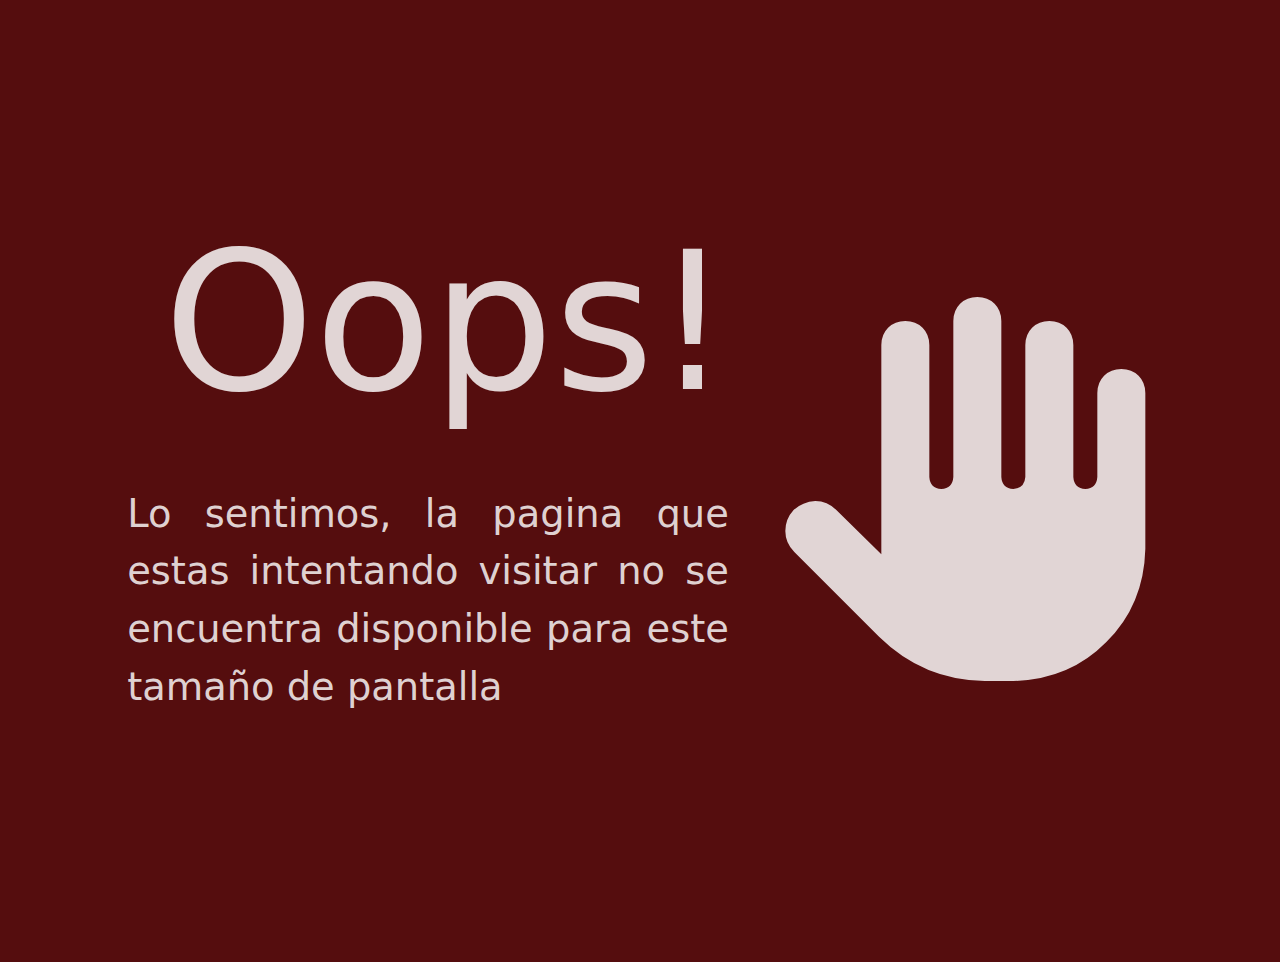
<file: index.html>
<!DOCTYPE html>
<html lang="es">
<head>
    <meta charset="UTF-8">
    <meta name="viewport" content="width=device-width, initial-scale=1.0">
    <title>Document</title>
    <link rel="stylesheet" href="https://cdnjs.cloudflare.com/ajax/libs/font-awesome/6.0.0-beta3/css/all.min.css">
    <link href="https://cdn.jsdelivr.net/npm/bootstrap@5.3.3/dist/css/bootstrap.min.css" rel="stylesheet" integrity="sha384-QWTKZyjpPEjISv5WaRU9OFeRpok6YctnYmDr5pNlyT2bRjXh0JMhjY6hW+ALEwIH" crossorigin="anonymous">
    <link rel="stylesheet" href="CSS/estilos.css">
</head>

<body>
    <header class="index_header">
        <h1>Home Theater</h1>
    </header>

    <main class="index_main">
        <article class="index_main__movil">
            <section class="index_main__slider">
                <div id="carouselExampleAutoplaying" class="carousel slide" data-bs-ride="carousel">
                    <div class="carousel-inner">
                      <div class="carousel-item active">
                        <a href=""><img src="Images/Ciencia ficción/el_reino_del_planeta_de_los_simios.jpg" class="d-block w-100" alt="Poster de el reino del planeta de los simios"></a>
                        <div class="carousel-caption">
                        </div>
                      </div>
                      <div class="carousel-item">
                        <a href=""><img src="Images/Infantiles/luca.jpg" class="d-block w-100" alt="Poster Luca"></a>
                        <div class="carousel-caption">
                        </div>
                    </div>
                      <div class="carousel-item">
                        <a href=""><img src="Images/Accion/el_cuervo.jpg" class="d-block w-100" alt="Poster El cuervo"></a>
                        <div class="carousel-caption">
                        </div>
                    </div>
                    </div>
                    <button class="carousel-control-prev" type="button" data-bs-target="#carouselExampleAutoplaying" data-bs-slide="prev">
                      <span class="carousel-control-prev-icon" aria-hidden="true"></span>
                      <span class="visually-hidden">Previous</span>
                    </button>
                    <button class="carousel-control-next" type="button" data-bs-target="#carouselExampleAutoplaying" data-bs-slide="next">
                      <span class="carousel-control-next-icon" aria-hidden="true"></span>
                      <span class="visually-hidden">Next</span>
                    </button>
                  </div>
            </section>
    
            <section class="index_main__estrenos">
                <div>
                    <h2>Estrenos</h2>
                </div>
                
                <ul>
                    <li><a href="informacion_bad_boys.html"><img src="Images/Accion/bad_boys.jpg" alt=""></a></li>
                    <li><a href=""><img src="Images/Ciencia ficción/dune_parte_dos.jpg" alt=""></a></li>
                    <li><a href=""><img src="Images/Comedia/el_especialista.jpg" alt=""></a></li>
                    <li><a href=""><img src="Images/Infantiles/garfield.jpg" alt=""></a></li>
                    <li><a href=""><img src="Images/Thriller/el_exorcismo_de_georgetown.jpg" alt=""></a></li>
                    <li><a href=""><img src="Images/Accion/godzilla_y_kong_el_nuevo_imperio.jpg" alt=""></a></li>
                    <li><a href=""><img src="Images/Comedia/la_bandera.jpg" alt=""></a></li>
                    <li><a href=""><img src="Images/Comedia/padre_no_hay_mas_que_uno_4.jpg" alt=""></a></li>
                    <li><a href=""><img src="Images/Infantiles/vaiana_2.jpg" alt=""></a></li>
                    <li><a href=""><img src="Images/Accion/kill_boy.jpg" alt=""></a></li>
                    <li><a href=""><img src="Images/Infantiles/robot_salvaje.jpg" alt=""></a></li>
                    <li><a href=""><img src="Images/Ciencia ficción/twisters.jpg" alt=""></a></li>
    
                </ul>
            </section>

        </article>

        <section class="pantalla_escritorio">
            <span>
                <h1>Oops!</h1>
                <p>Lo sentimos, la pagina que estas intentando visitar no se encuentra disponible para este tamaño de pantalla</p>
            </span>
            <i class="fa-solid fa-hand"></i>
        </section>
        
    </main>

    <footer>
        <nav>
            <ul>
                <li><a href="index.html"><i class="fa-solid fa-house "></i></a></li>
                <li><a href=""><i class="fa-regular fa-circle-play "></i></a></li>
                <li><a href="busqueda.html"><i class="fas fa-search "></i></a></li>
                <li><a href=""><i class="fa-solid fa-user"></i></a></li>
            </ul>
        </nav>
    </footer>
    <script src="https://cdn.jsdelivr.net/npm/bootstrap@5.3.3/dist/js/bootstrap.bundle.min.js" integrity="sha384-YvpcrYf0tY3lHB60NNkmXc5s9fDVZLESaAA55NDzOxhy9GkcIdslK1eN7N6jIeHz" crossorigin="anonymous"></script>
</body>
</html>
</file>
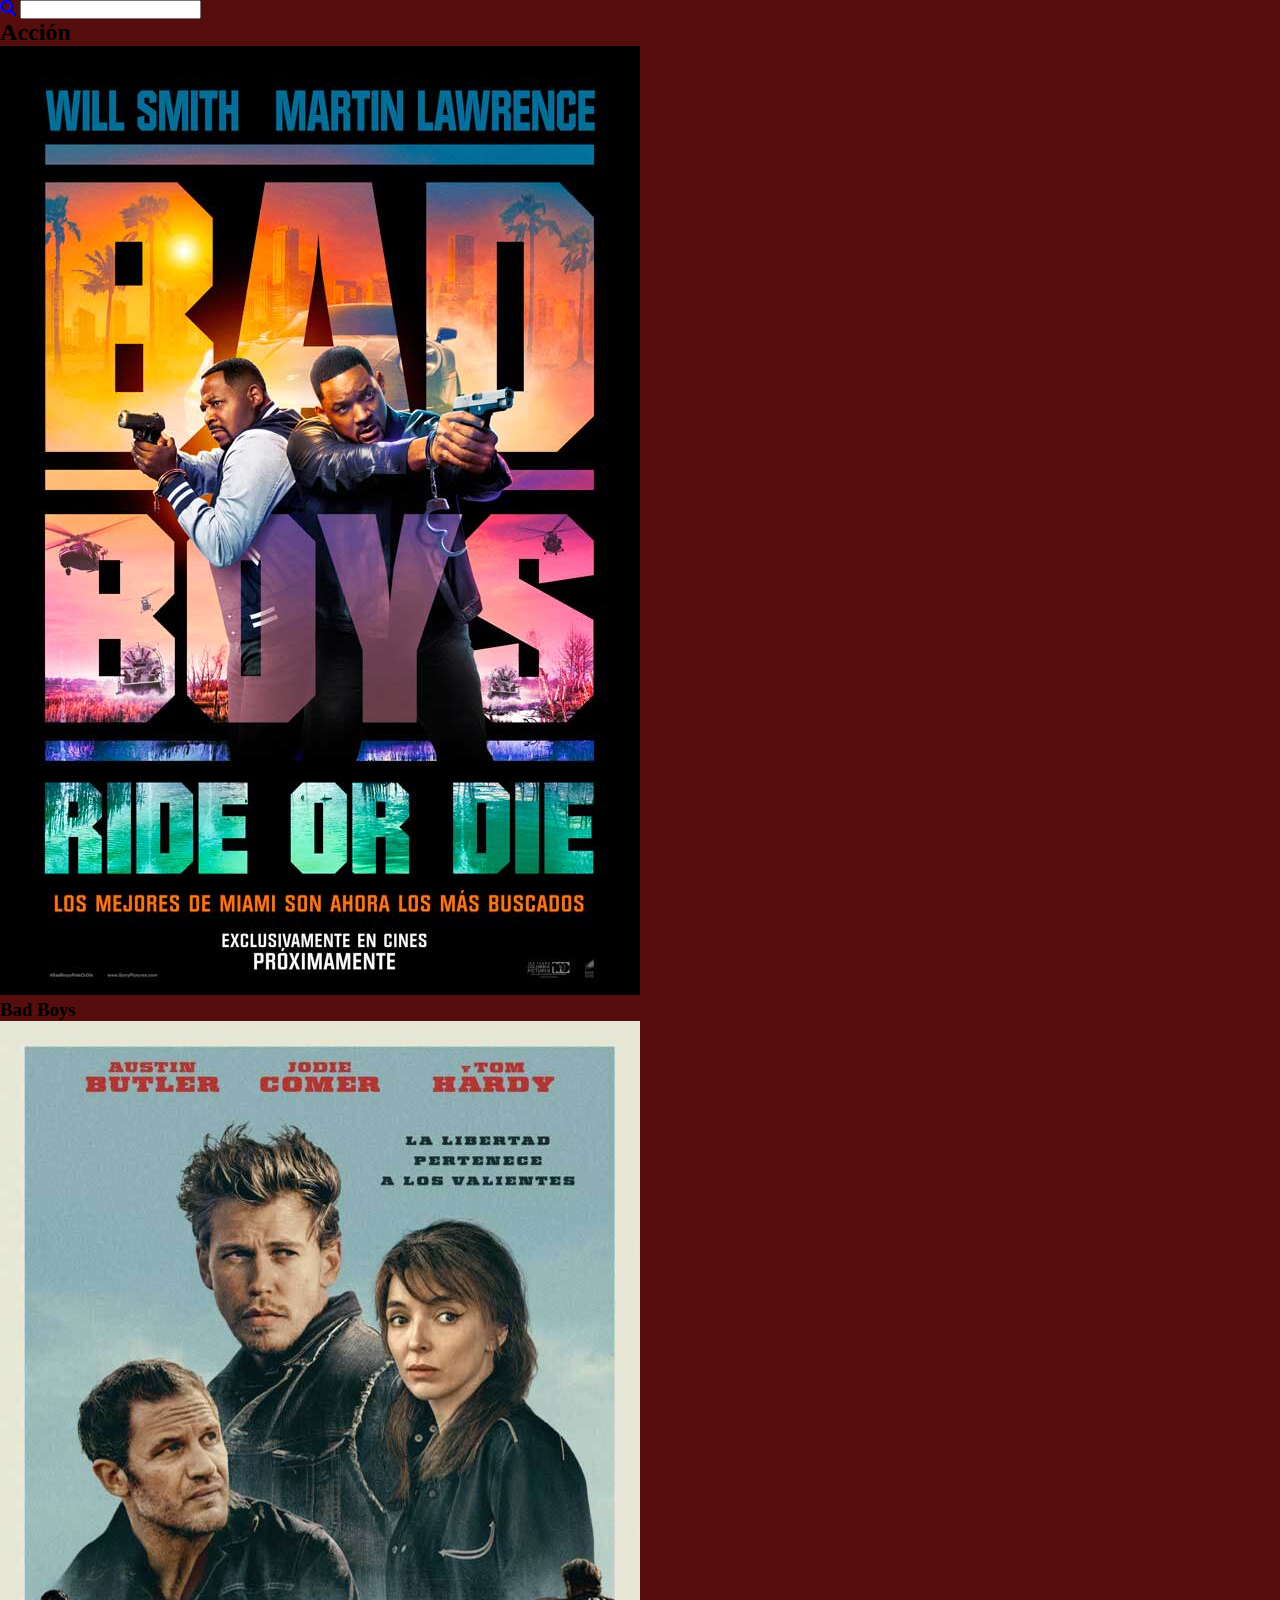
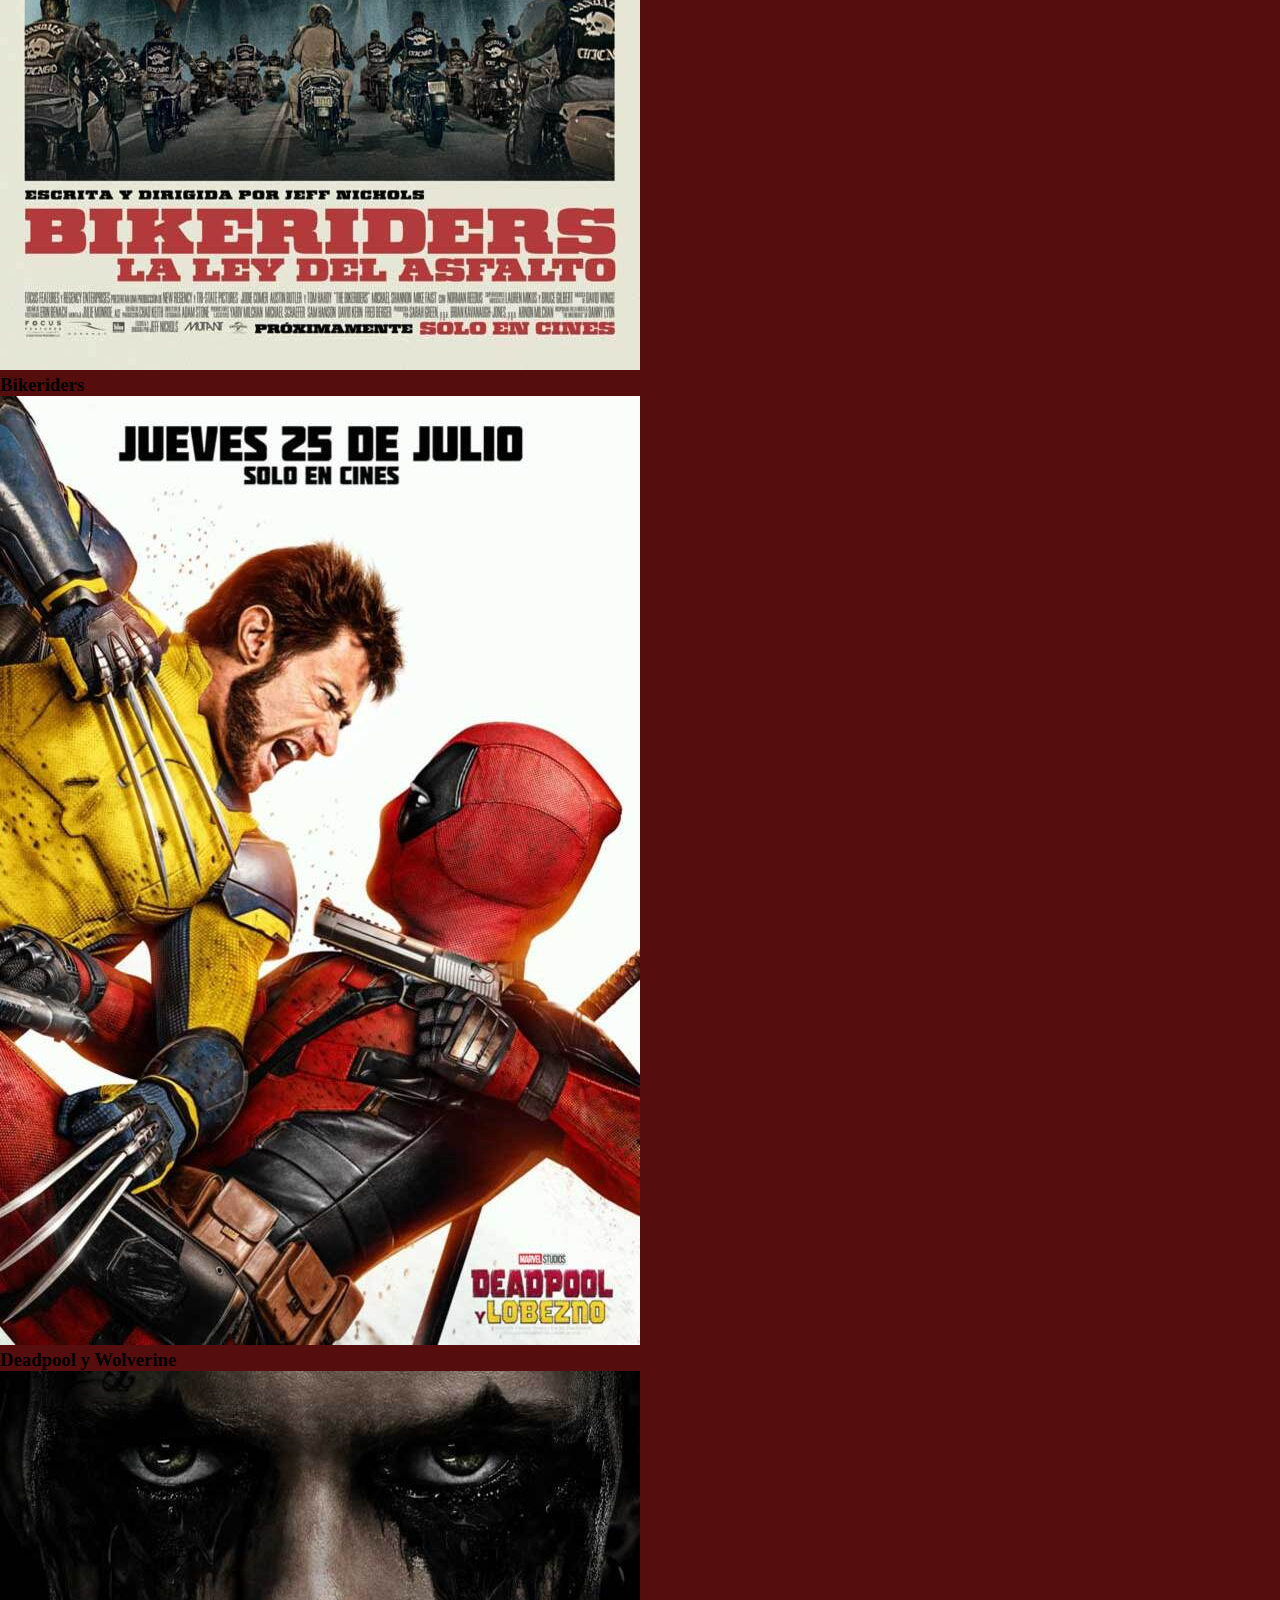
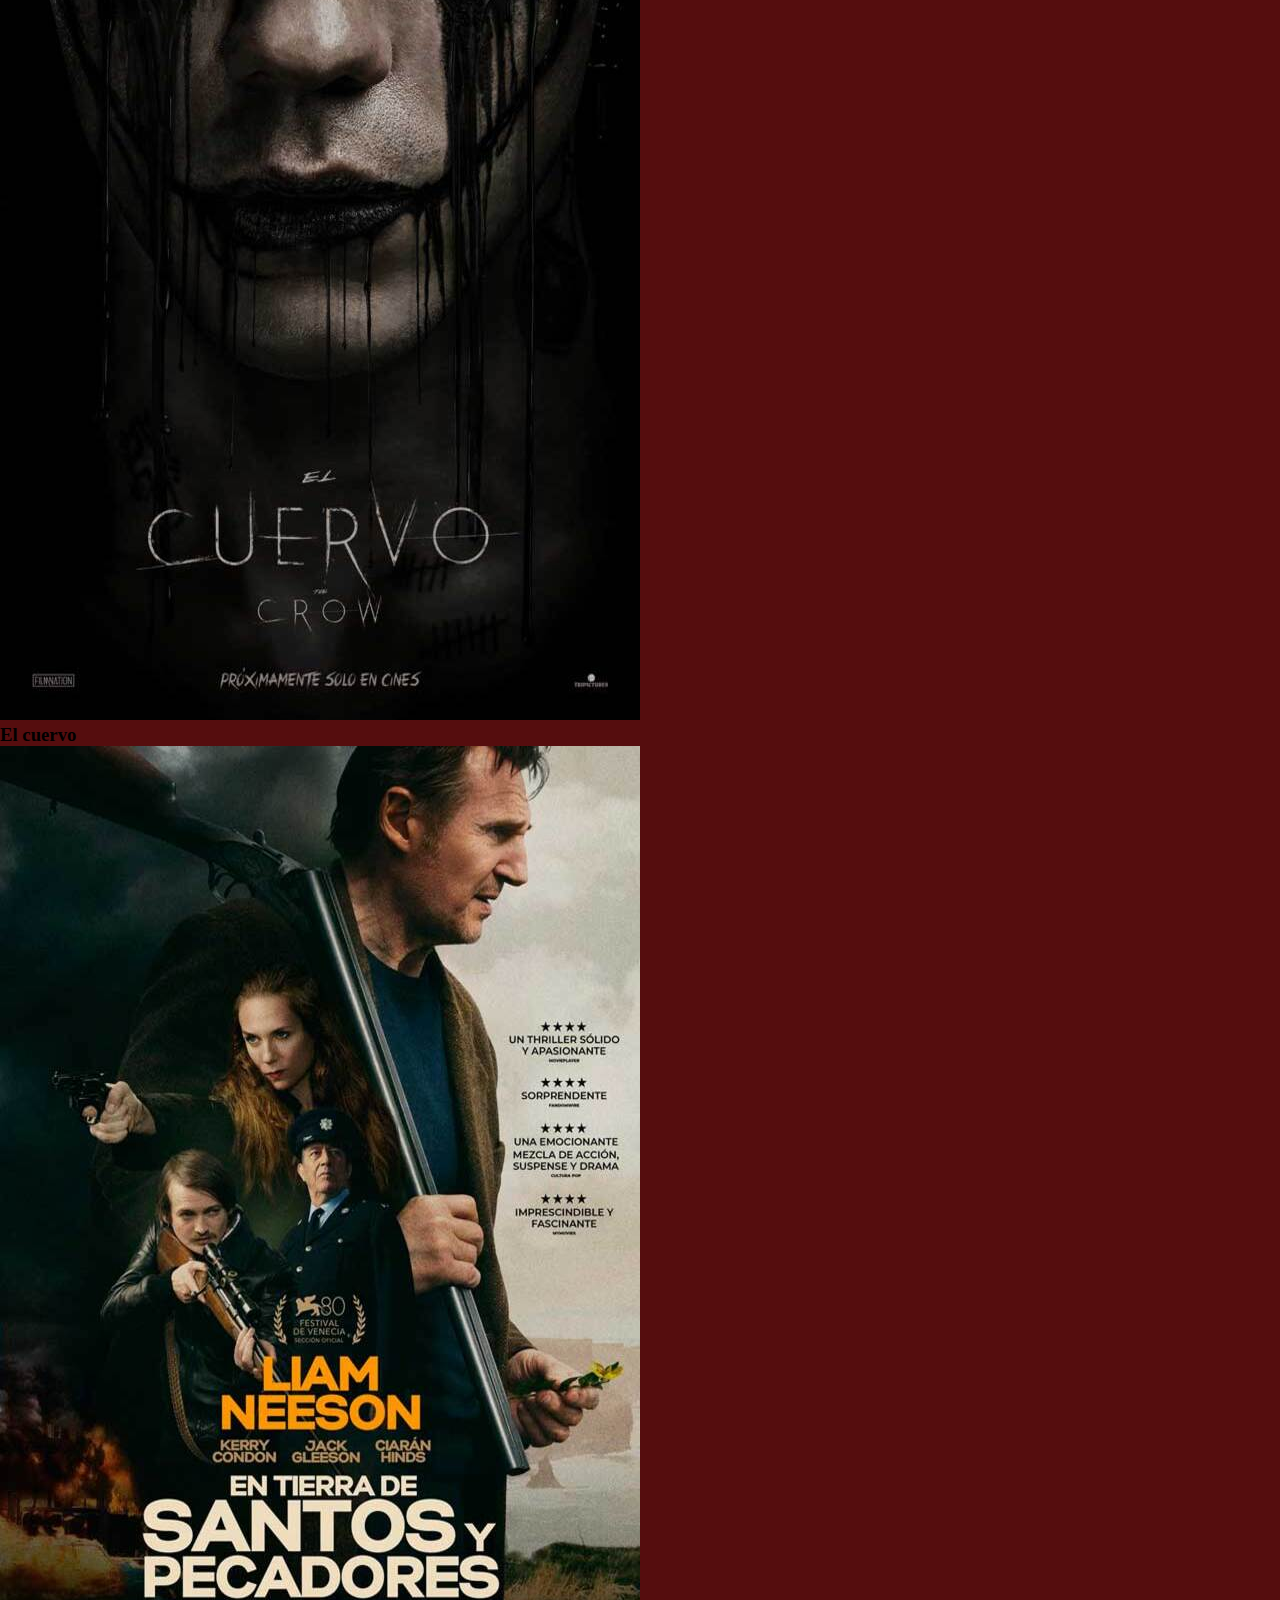
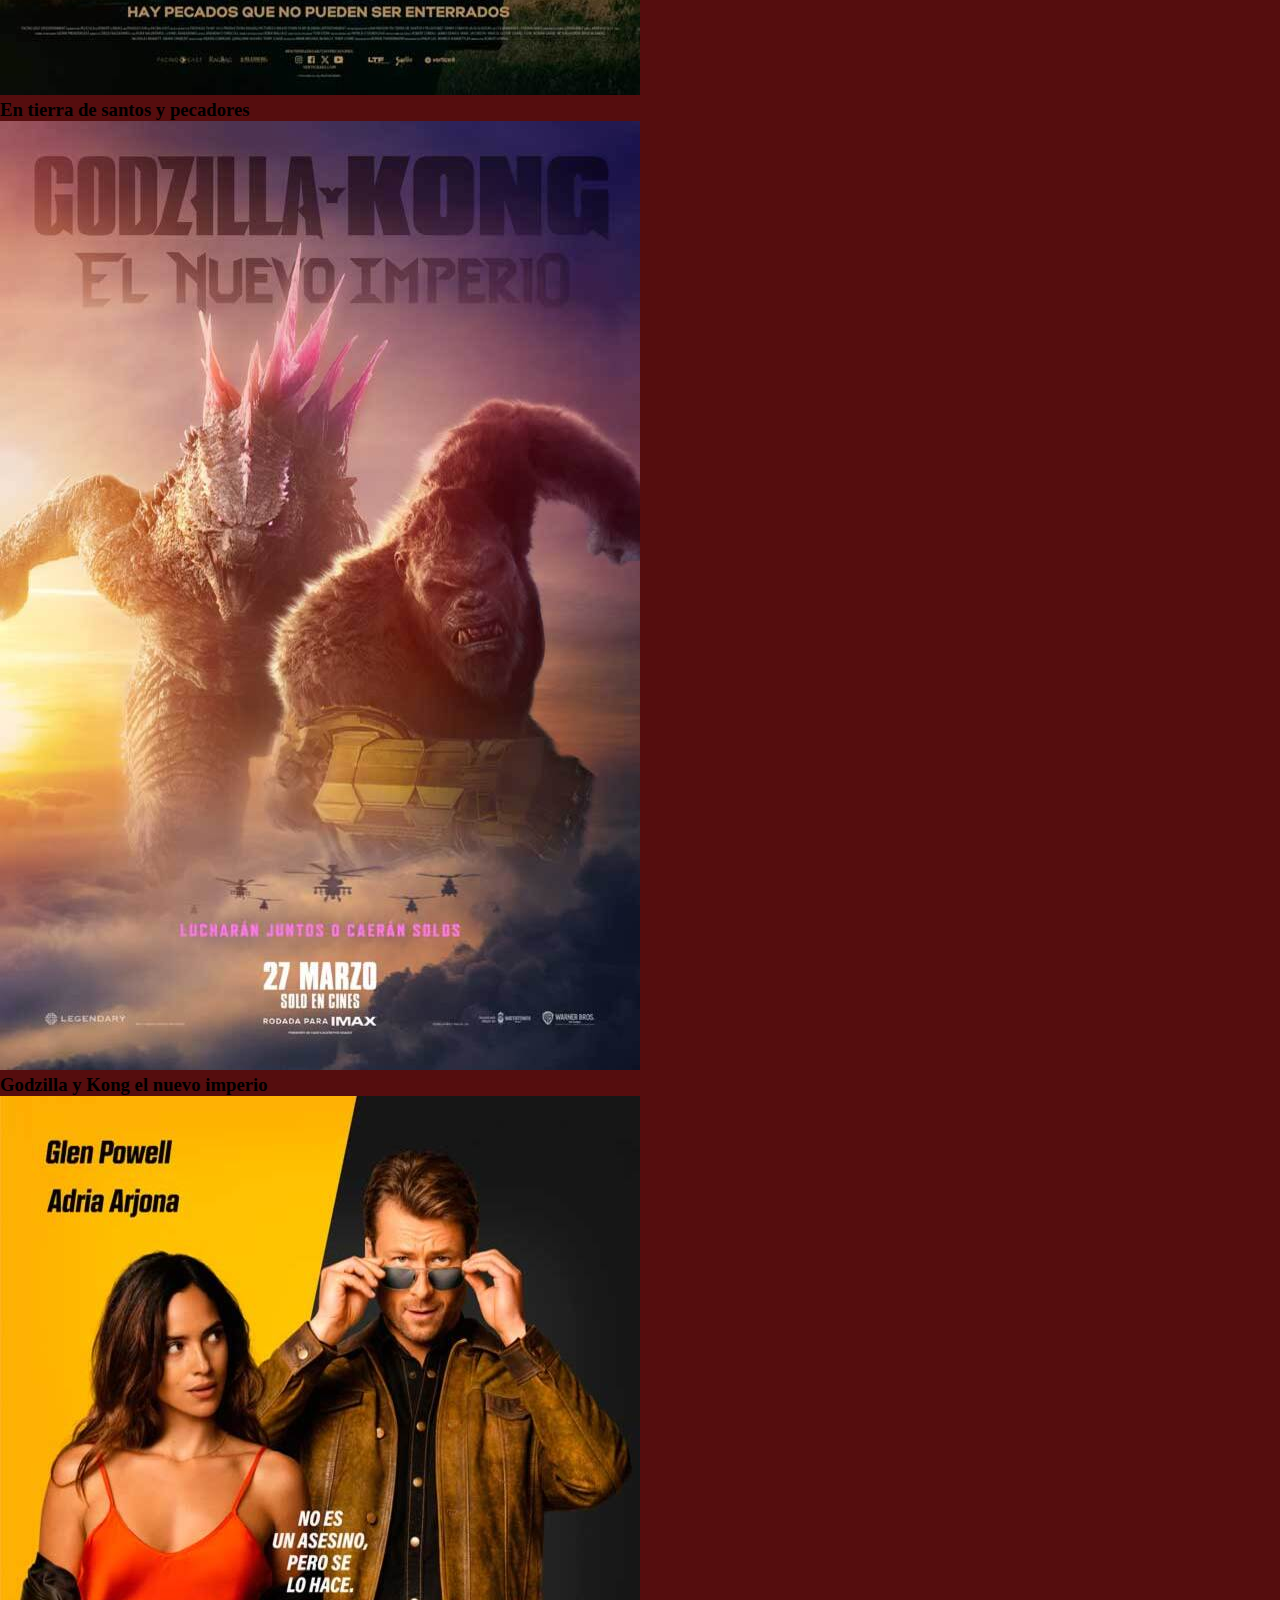
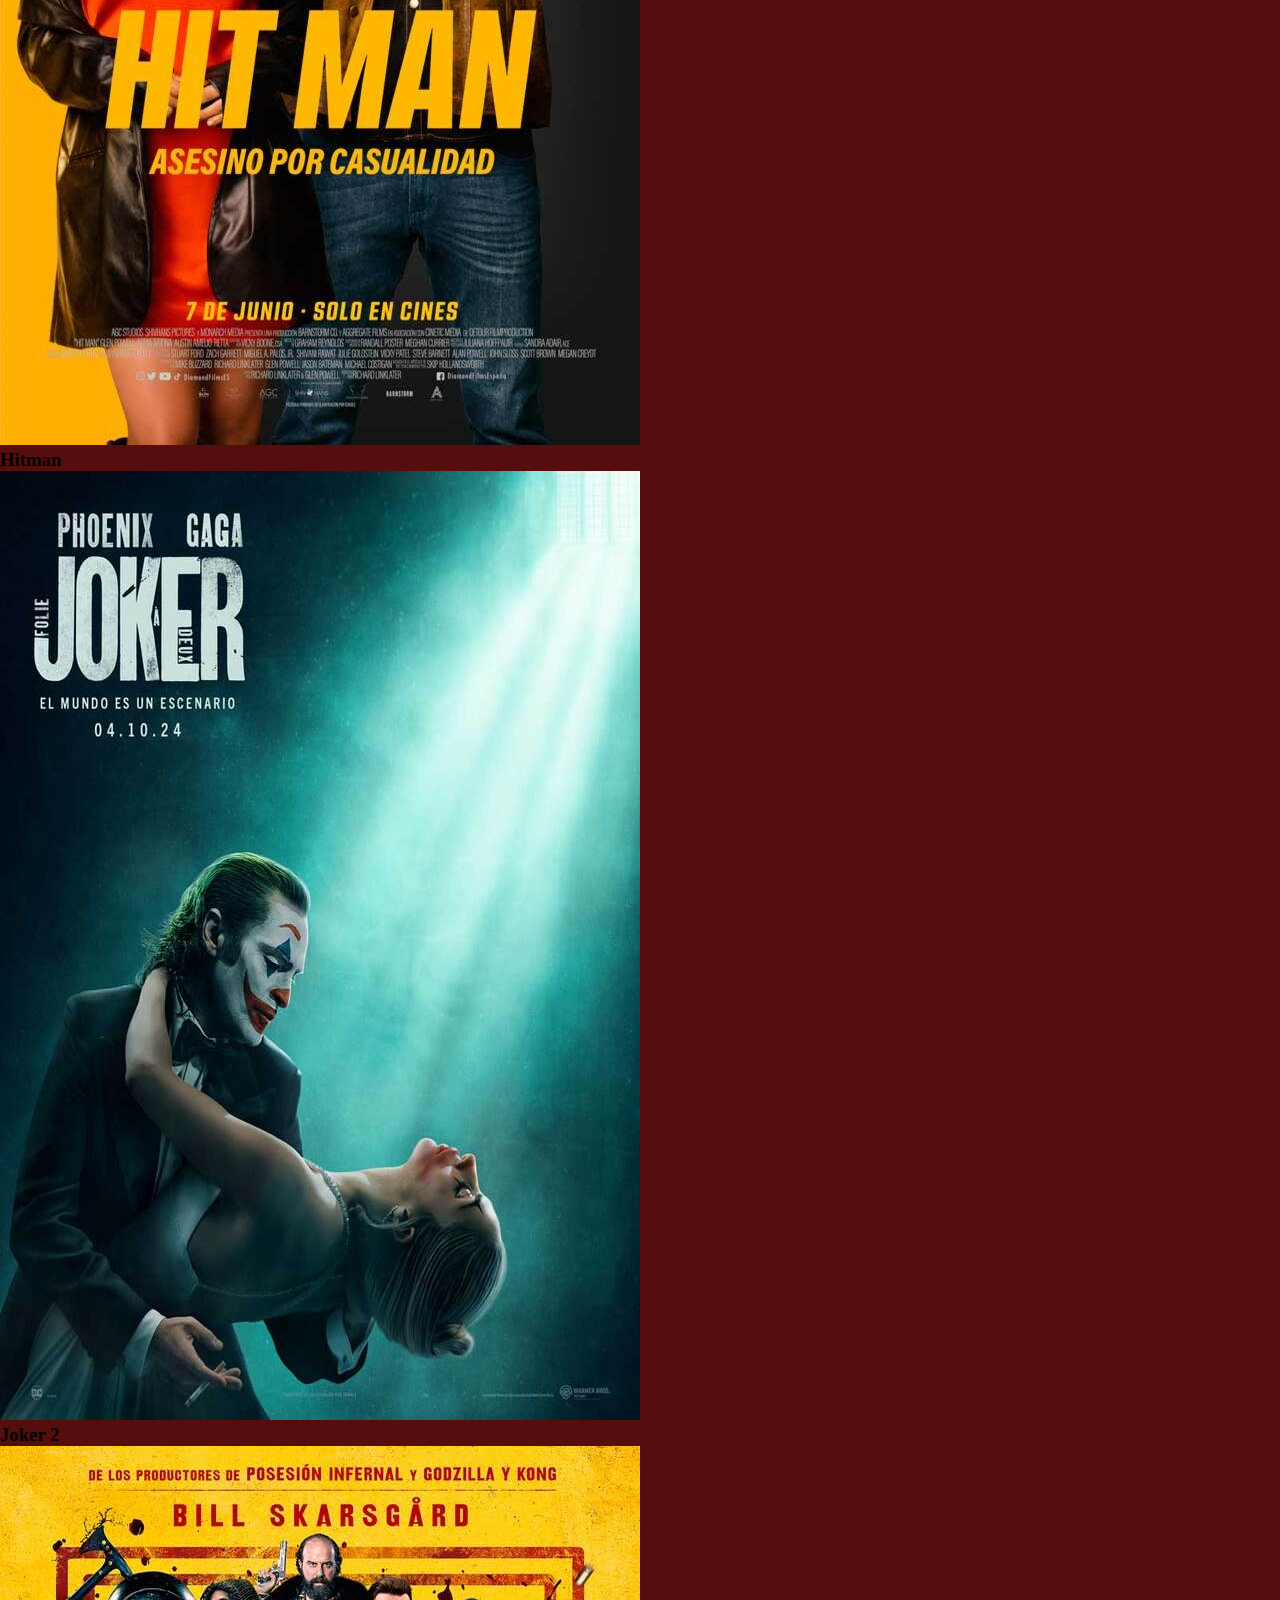
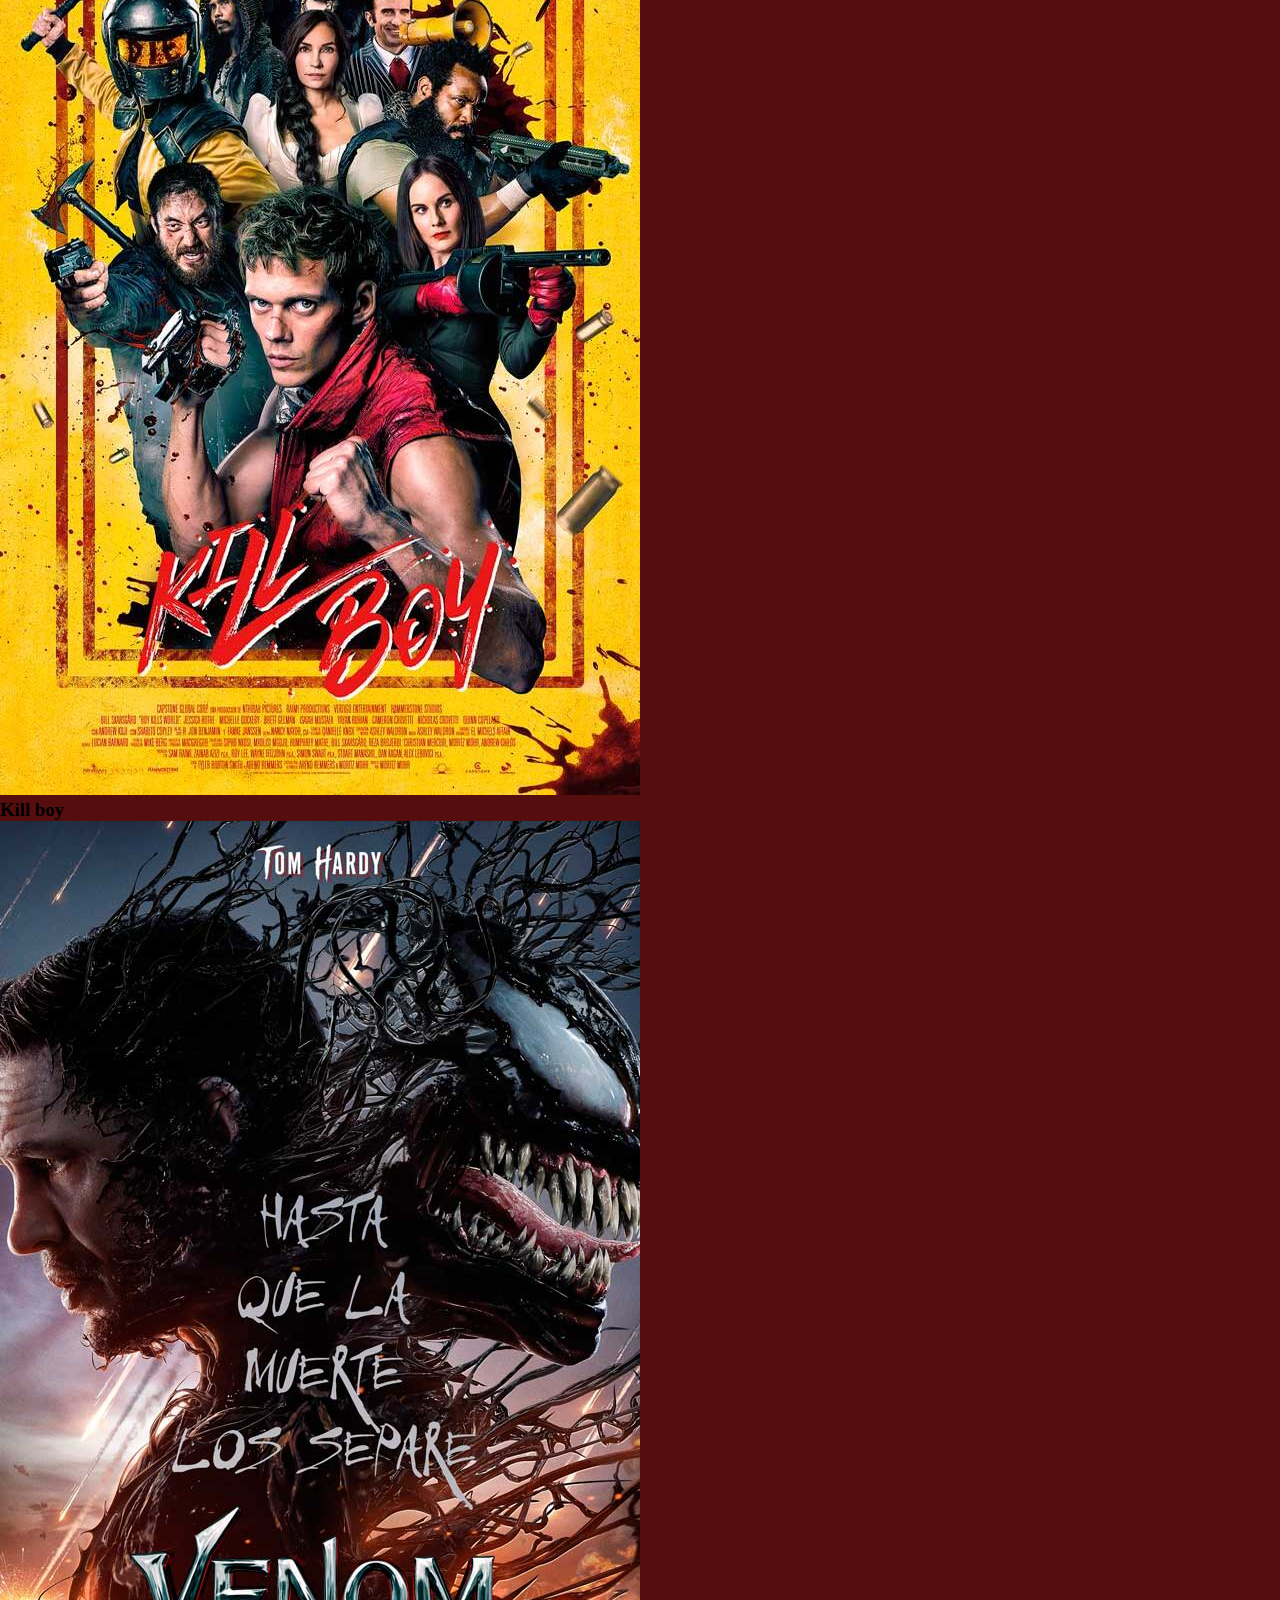
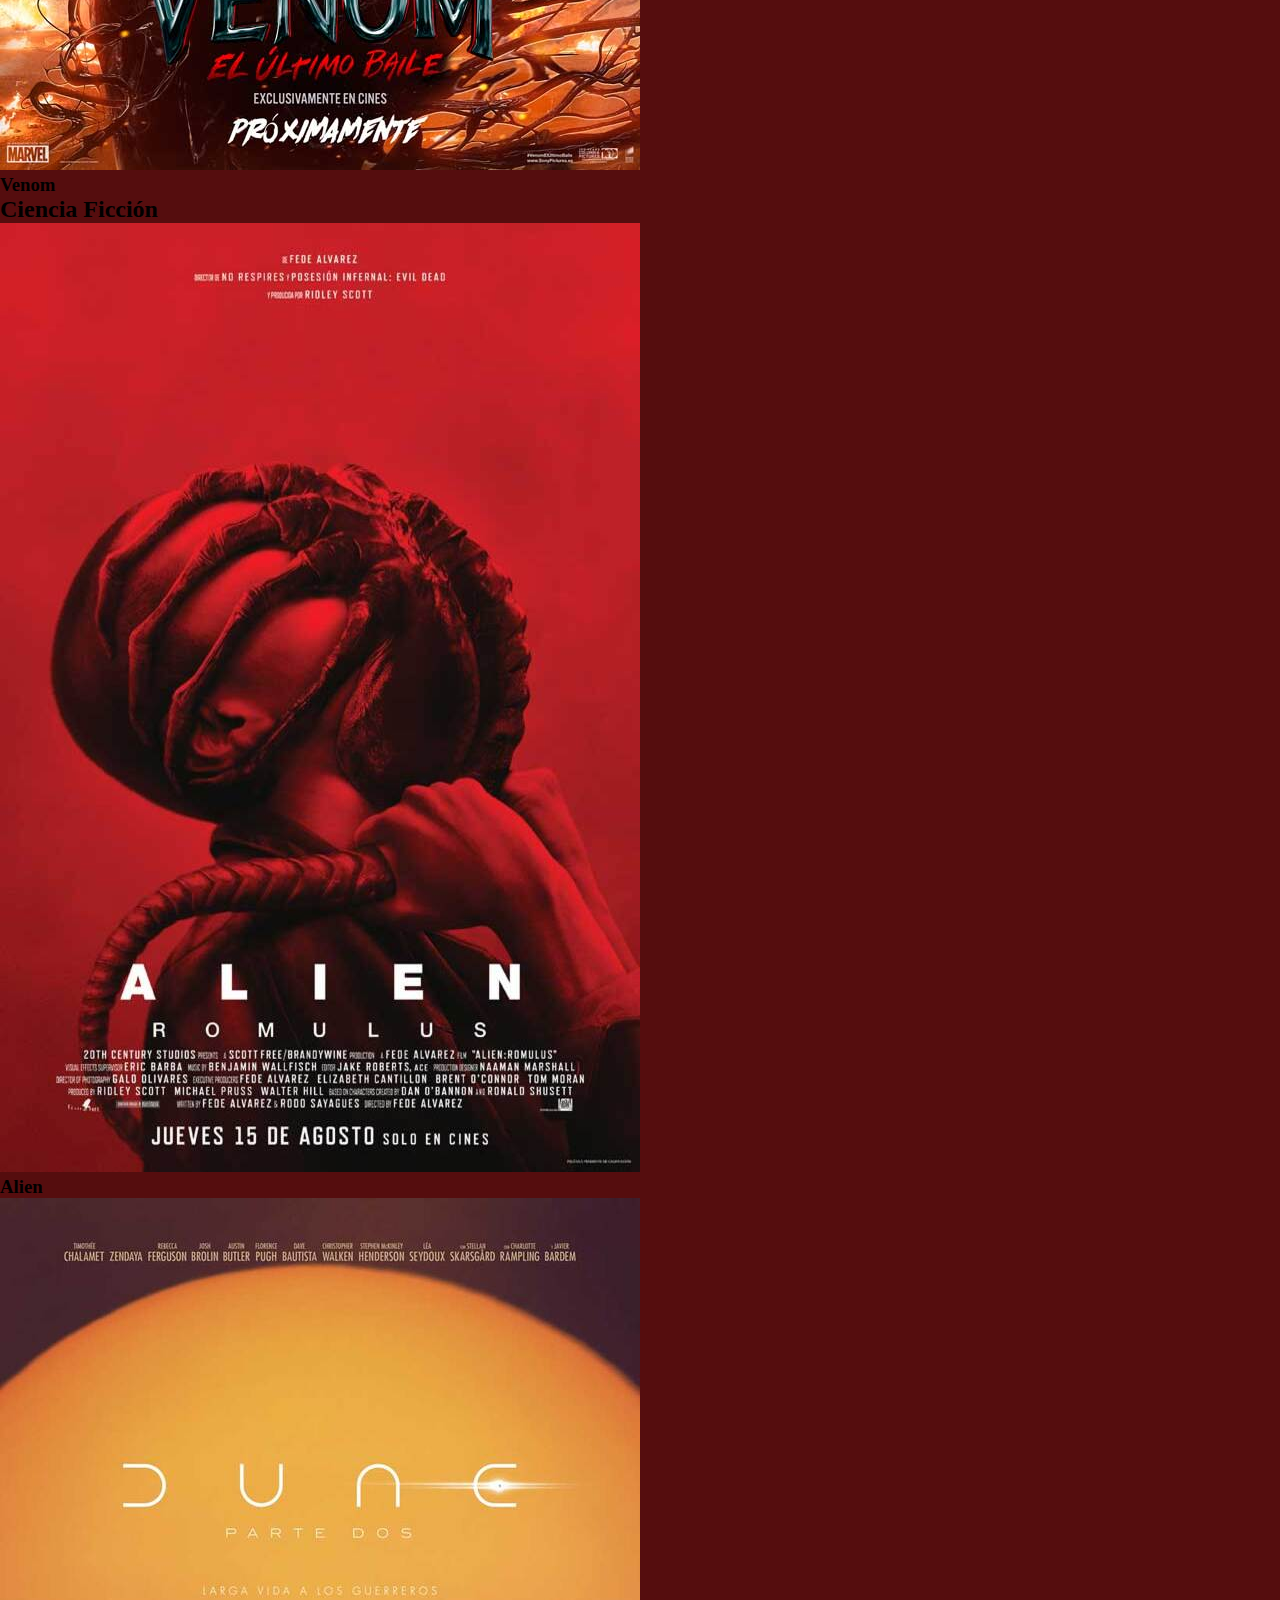
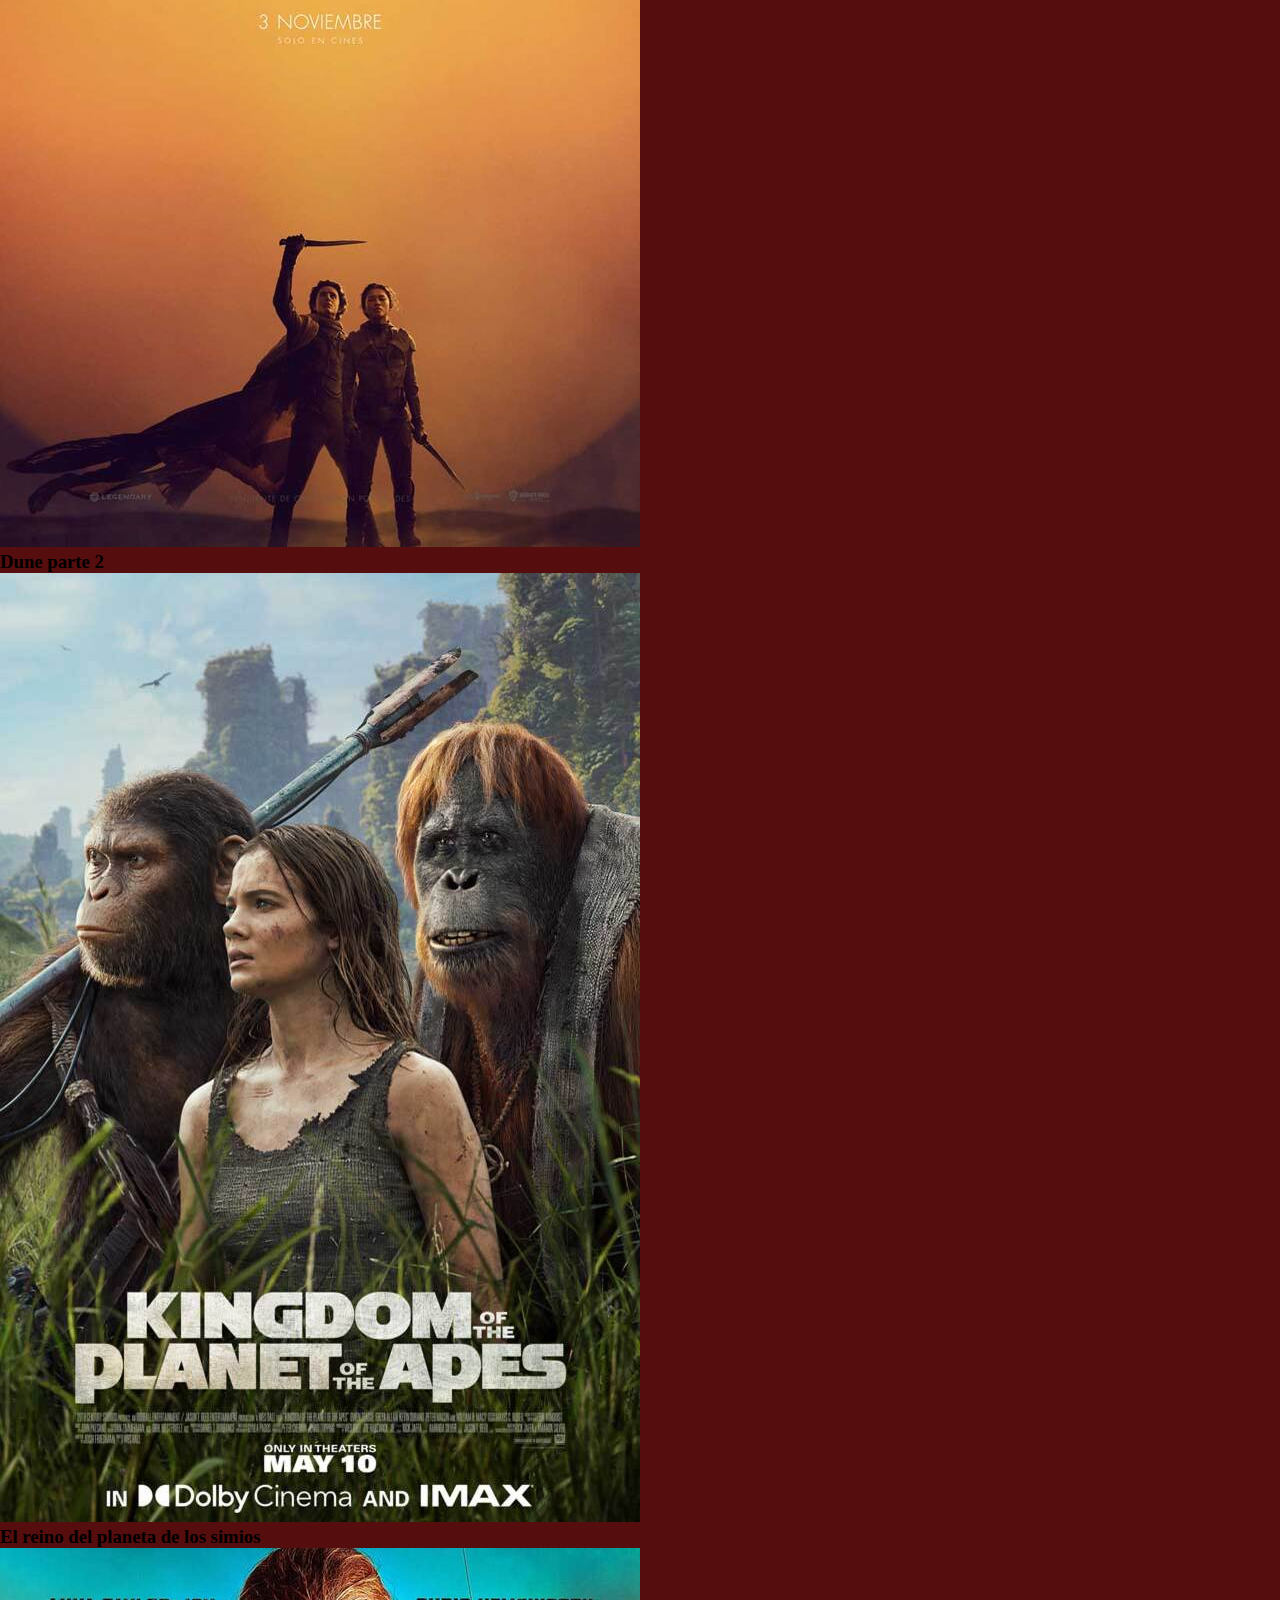
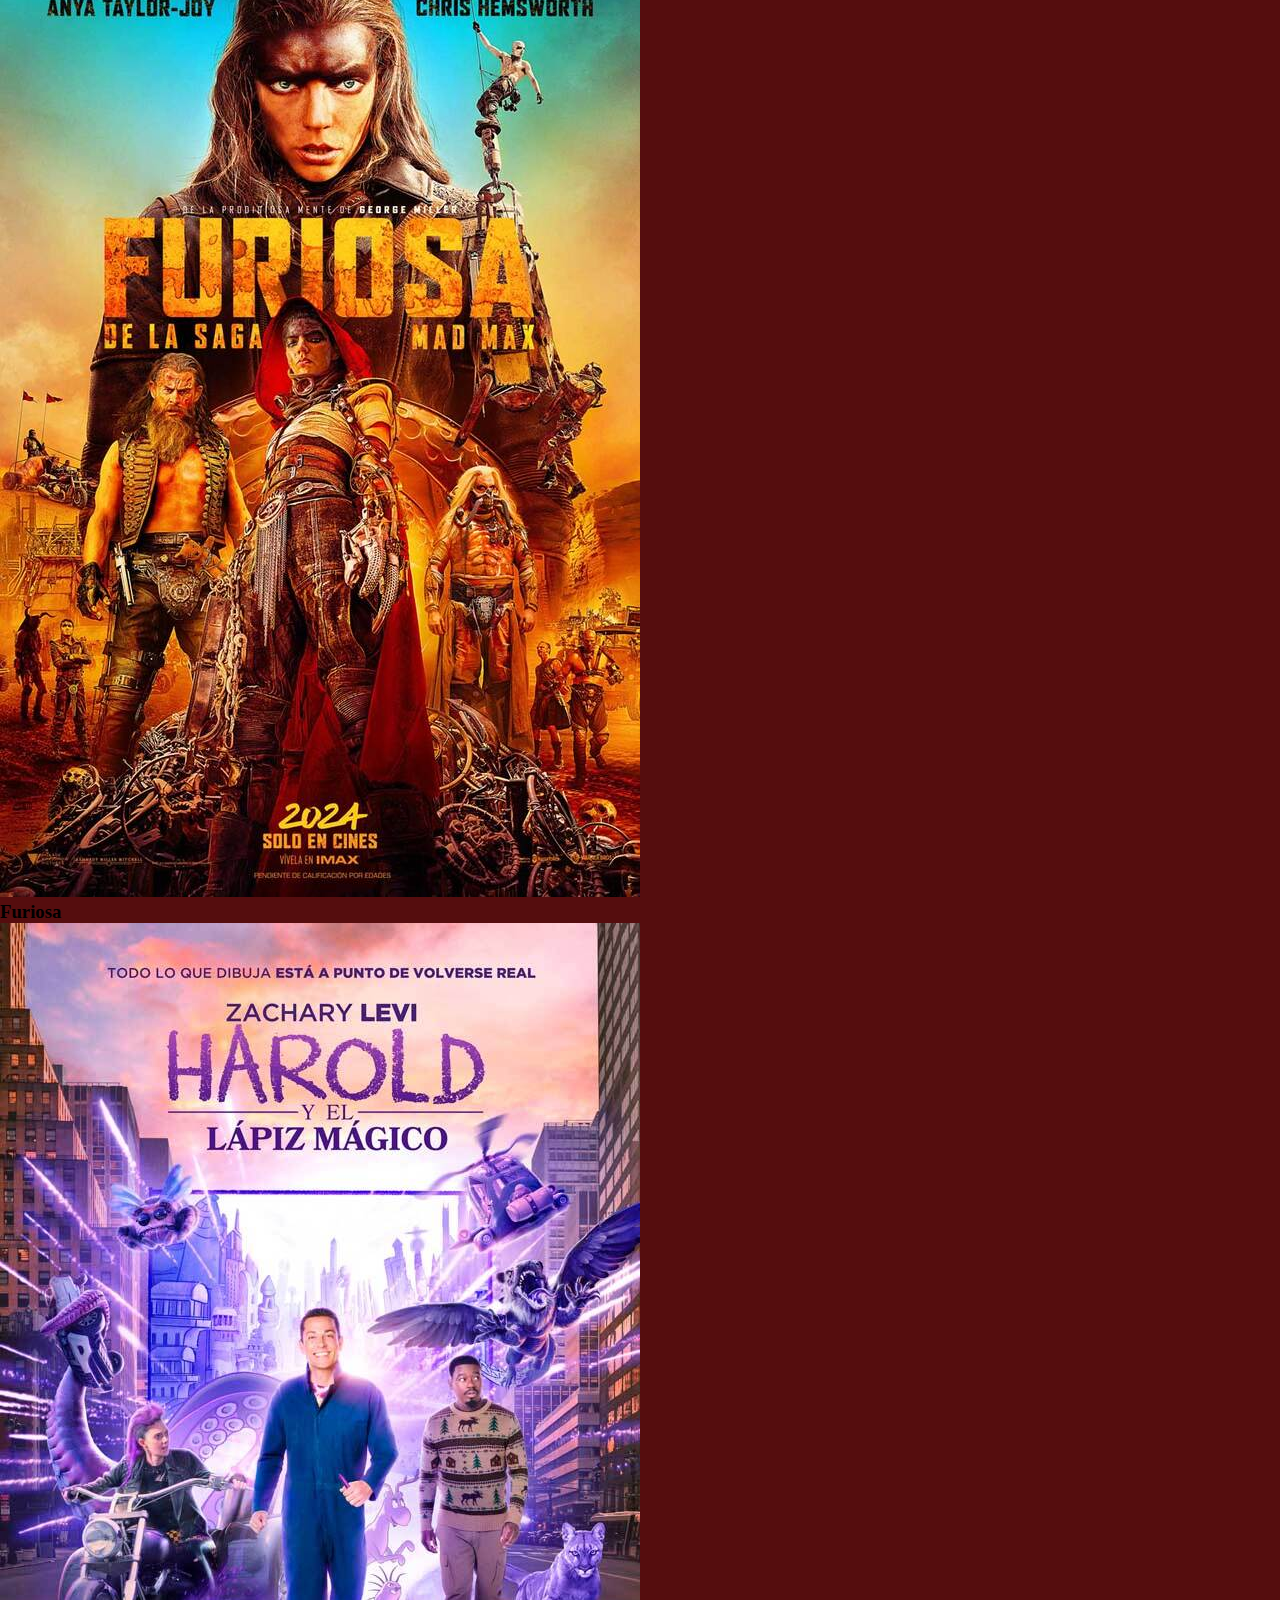
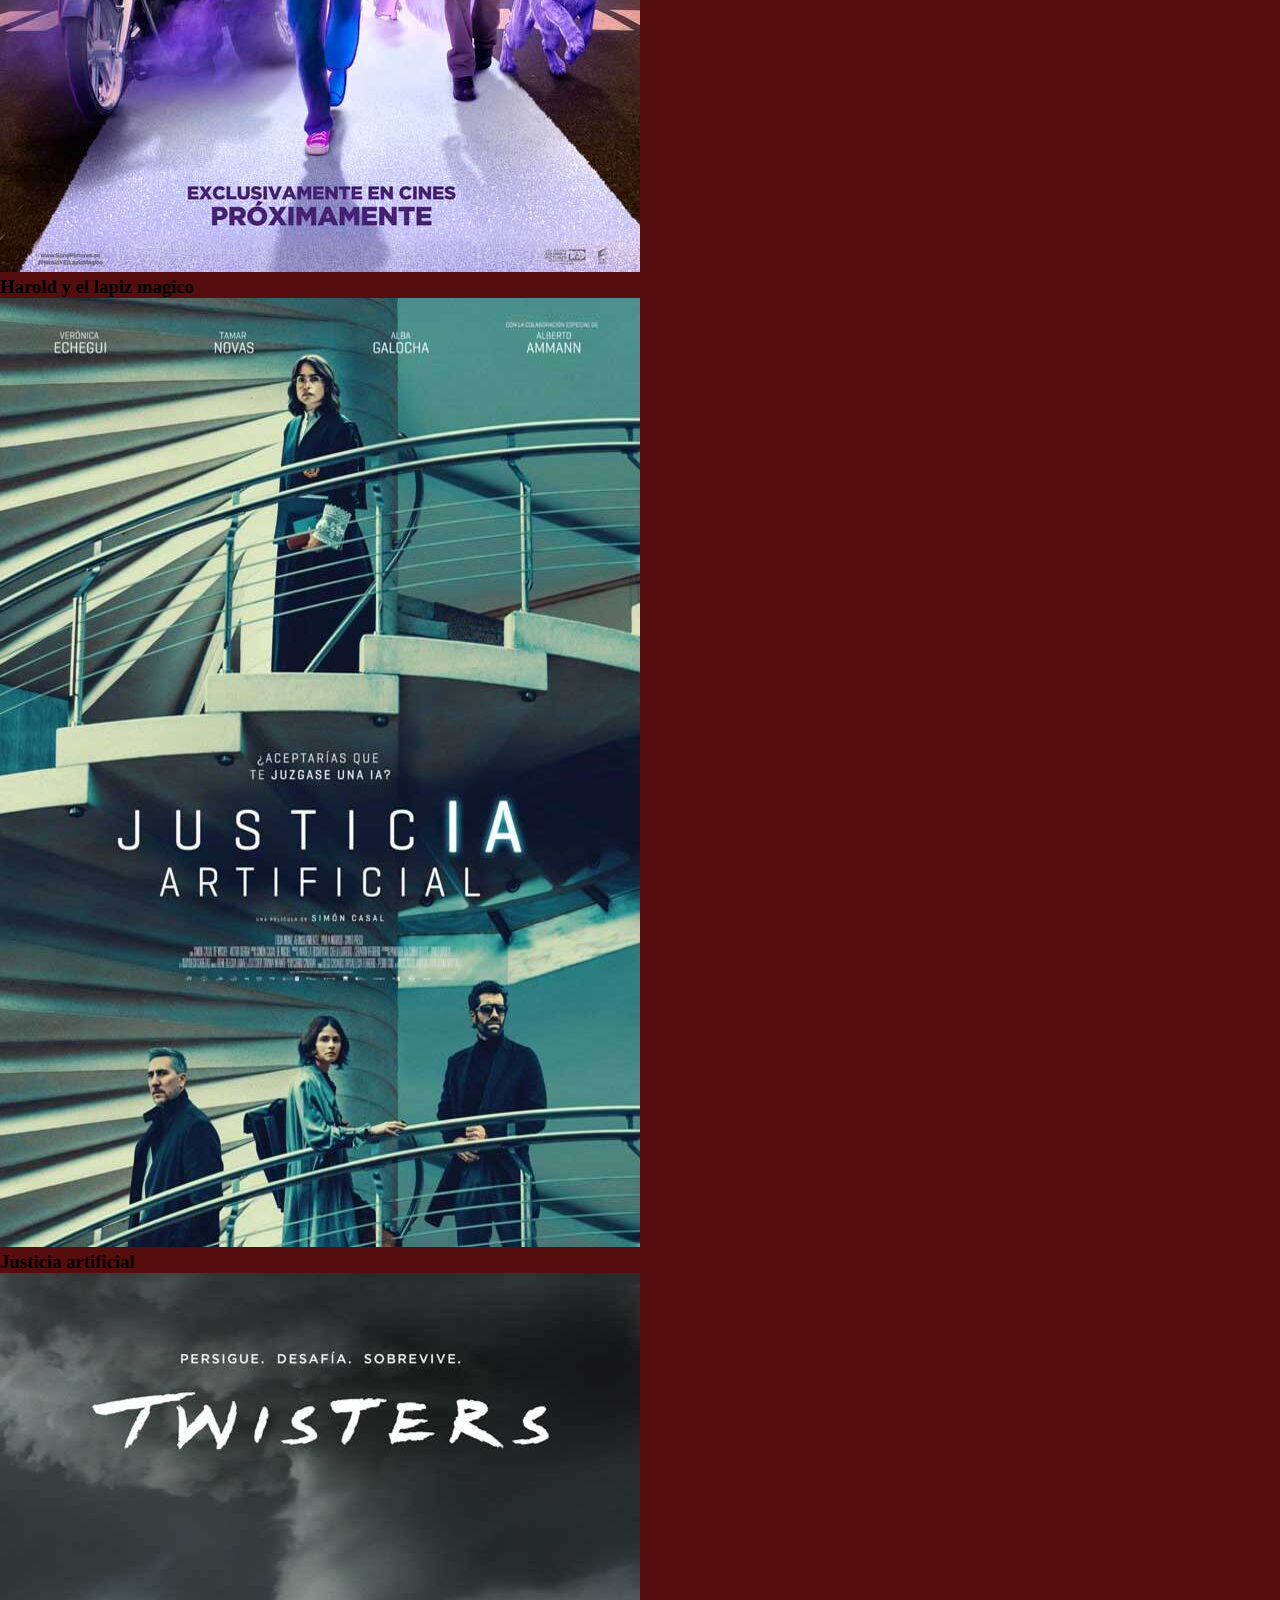
<file: busqueda.html>
<!DOCTYPE html>
<html lang="en">
<head>
    <meta charset="UTF-8">
    <meta name="viewport" content="width=device-width, initial-scale=1.0">
    <title>Document</title>
    <link rel="stylesheet" href="https://cdnjs.cloudflare.com/ajax/libs/font-awesome/6.0.0-beta3/css/all.min.css">
    <link rel="stylesheet" href="CSS/estilos.css">
</head>
<body>
    <header>
        <form action="miserver.com">
            <a href="busqueda.html"><i class="fas fa-search "></i></a>
            <input name="barra_busqueda" id="barra_busqueda" type="text">
        </form>
    </header>

    <main class="busqueda__main">
        <section class="main__peliculas">
            <section class="main__peliculas__accion">
                <h2>Acción</h2>
                <ul>
                    <li>
                        <a href=""><img src="Images/Accion/bad_boys.jpg" alt="Poster Bad Boys"></a>
                        <h3>Bad Boys</h3>
                    </li>
                    <li>
                        <a href=""><img src="Images/Accion/bikeriders_la_ley_del_asfalto.jpg" alt="Poster Bikeriders"></a>
                        <h3>Bikeriders</h3>
                    </li>
                    <li>
                        <a href=""><img src="Images/Accion/deadpool_y_lobezno-cartel.jpg" alt="Poster Deadpool y Wolverine"></a>
                        <h3>Deadpool y Wolverine</h3>
                    </li>
                    <li>
                        <a href=""><img src="Images/Accion/el_cuervo.jpg" alt="Poster El Cuervo"></a>
                        <h3>El cuervo</h3>
                    </li>
                    <li>
                        <a href=""><img src="Images/Accion/en_tierra_de_santos_y_pecadores.jpg" alt="Poster En Tierra de Santos y Pecadores"></a>
                        <h3>En tierra de santos y pecadores</h3>
                    </li>
                    <li>
                        <a href=""><img src="Images/Accion/godzilla_y_kong_el_nuevo_imperio.jpg" alt="Poster Godzilla y Kong el nuevo imperio"></a>
                        <h3>Godzilla y Kong el nuevo imperio</h3>
                    </li>
                    <li>
                        <a href=""><img src="Images/Accion/hit_man.jpg" alt="Hitman"></a>
                        <h3>Hitman</h3>
                    </li>
                    <li>
                        <a href=""><img src="Images/Accion/joker_folie_a_deux.jpg" alt="Joker 2"></a>
                        <h3>Joker 2</h3>
                    </li>
                    <li>
                        <a href=""><img src="Images/Accion/kill_boy.jpg" alt="Kill boy"></a>
                        <h3>Kill boy</h3>
                    </li>
                    <li>
                        <a href=""><img src="Images/Accion/venom.jpg" alt="Venom"></a>
                        <h3>Venom</h3>
                    </li>
                </ul>
            </section>

            <section class="main__peliculas__ciencia_ficcion">
                <h2>Ciencia Ficción</h2>
                <ul>
                    <li>
                        <a href=""><img src="Images/Ciencia ficción/alien.jpg" alt="Poster Alien"></a>
                        <h3>Alien</h3>
                    </li>
                    <li>
                        <a href=""><img src="Images/Ciencia ficción/dune_parte_dos.jpg" alt="Poster Dune parte 2"></a>
                        <h3>Dune parte 2</h3>
                    </li>
                    <li>
                        <a href=""><img src="Images/Ciencia ficción/el_reino_del_planeta_de_los_simios.jpg" alt="Poster El reino del planeta de los simios"></a>
                        <h3>El reino del planeta de los simios</h3>
                    </li>
                    <li>
                        <a href=""><img src="Images/Ciencia ficción/furiosa_de_la_saga_mad_max.jpg" alt="Poster Furiosa"></a>
                        <h3>Furiosa</h3>
                    </li>
                    <li>
                        <a href=""><img src="Images/Ciencia ficción/harold_y_el_lapiz_magico.jpg" alt="Poster Harold y el lapiz magico"></a>
                        <h3>Harold y el lapiz magico</h3>
                    </li>
                    <li>
                        <a href=""><img src="Images/Ciencia ficción/justicia_artificial.jpg" alt="Poster Justicia artificial"></a>
                        <h3>Justicia artificial</h3>
                    </li>
                    <li>
                        <a href=""><img src="Images/Ciencia ficción/twisters.jpg" alt="Poster Twisters"></a>
                        <h3>Twisters</h3>
                    </li>
                </ul>
            </section>

            <section class="main__peliculas --comedia">
                <h2>Comedia</h2>
                <ul>
                    <li>
                        <a href=""><img src="Images/Comedia/cazafantasmas_imperio_helado.jpg" alt="Poster Cazafantasmas el imperio helado"></a>
                        <h3>Cazafantasmas el imperio helado</h3>
                    </li>
                    <li>
                        <a href=""><img src="Images/Comedia/cuerpo_escombro.jpg" alt="Poster Cuerpo escombro"></a>
                        <h3>Cuerpo escombro</h3>
                    </li>
                    <li>
                        <a href=""><img src="Images/Comedia/disco_ibiza_locomia.jpg" alt="Poster Disco Ibiza locomia"></a>
                        <h3>Disco Ibiza locomia</h3>
                    </li>
                    <li>
                        <a href=""><img src="Images/Comedia/el_especialista.jpg" alt="Poster El especialista"></a>
                        <h3>El especialista</h3>
                    </li>
                    <li>
                        <a href=""><img src="Images/Comedia/la_bandera.jpg" alt="Poster La bandera"></a>
                        <h3>La bandera</h3>
                    </li>
                    <li>
                        <a href=""><img src="Images/Comedia/ooh_la_la.jpg" alt="Poster Ooh la la"></a>
                        <h3>Ooh la la</h3>
                    </li>
                    <li>
                        <a href=""><img src="Images/Comedia/padre_no_hay_mas_que_uno_4.jpg" alt="Poster Padre no hay mas que uno 4"></a>
                        <h3>Padre no hay mas que uno 4</h3>
                    </li>
                    <li>
                        <a href=""><img src="Images/Comedia/tu_madre_o_la_mia_guerra_de_suegras.jpg" alt="Poster Tu madre o la mia"></a>
                        <h3>Tu madre o la mia</h3>
                    </li>
                </ul>
            </section>

            <section class="infantiles">
                <h2>Infantiles</h2>
                <ul>
                    <li>
                        <a href=""><img src="Images/Infantiles/10_vidas.jpg" alt="Poster 10 vidas"></a>
                        <h3>10 vidas</h3>
                    </li>
                    <li>
                        <a href=""><img src="Images/Infantiles/amigos_imaginarios.jpg" alt="Poster Amigos imaginarios"></a>
                        <h3>Amigos imaginarios</h3>
                    </li>
                    <li>
                        <a href=""><img src="Images/Infantiles/buffalo_kids.jpg" alt="Poster Buffalo kids"></a>
                        <h3>Buffalo kids</h3>
                    </li>
                    <li>
                        <a href=""><img src="Images/Infantiles/del_reves.jpg" alt="Poster Intensamente 2"></a>
                        <h3>Intensamente 2</h3>
                    </li>
                    <li>
                        <a href=""><img src="Images/Infantiles/garfield.jpg" alt="Poster Garfield"></a>
                        <h3>Garfield</h3>
                    </li>
                    <li>
                        <a href=""><img src="Images/Infantiles/gru_4_mi_villano_favorito.jpg" alt="Poster Mi villano favorito 4"></a>
                        <h3>Mi villano favorito 4</h3>
                    </li>
                    <li>
                        <a href=""><img src="Images/Infantiles/luca.jpg" alt="Poster Luca"></a>
                        <h3>Luca</h3>
                    </li>
                    <li>
                        <a href=""><img src="Images/Infantiles/robot_salvaje.jpg" alt="Poster Robot salvaje"></a>
                        <h3>Robot salvaje</h3>
                    </li>
                    <li>
                        <a href=""><img src="Images/Infantiles/vaiana_2.jpg" alt="Poster Vaiana 2"></a>
                        <h3>Vaiana 2</h3>
                    </li>
                    <li>
                        <a href=""><img src="Images/Infantiles/wicked.jpg" alt="Poster Wicked"></a>
                        <h3>Wicked</h3>
                    </li>
                </ul>
            </section>

            <section class="thriller">
                <h2>Thriller</h2>
                <ul>
                    <li>
                        <a href=""><img src="Images/Thriller/abigail.jpg" alt="Poster Abigail"></a>
                        <h3>Abigail</h3>
                    </li>
                    <li>
                        <a href=""><img src="Images/Thriller/el_exorcismo_de_georgetown.jpg" alt="El exorcismo del papa"></a>
                        <h3>El exorcismo del papa</h3>
                    </li>
                    <li>
                        <a href=""><img src="Images/Thriller/el_llanto.jpg" alt="Poster El llanto"></a>
                        <h3>El llanto</h3>
                    </li>
                    <li>
                        <a href=""><img src="Images/Thriller/kinds_of_kindness.jpg" alt="Poster Kind of kindness"></a>
                        <h3>Kind of kindness</h3>
                    </li>
                    <li>
                        <a href=""><img src="Images/Thriller/la_primera_profecia.jpg" alt="Poster La primera profecia"></a>
                        <h3>La primera profecia</h3>
                    </li>
                    <li>
                        <a href=""><img src="Images/Thriller/la_promesa_de_irene.jpg" alt="Poster La promesa de Irene"></a>
                        <h3>La promesa de Irene</h3>
                    </li>
                    <li>
                        <a href=""><img src="Images/Thriller/la_trampa.jpg" alt="Poster La trampa"></a>
                        <h3>La trampa</h3>
                    </li>
                    <li>
                        <a href=""><img src="Images/Thriller/los_vigilantes.jpg" alt="Poster Los vigilantes"></a>
                        <h3>Los vigilantes</h3>
                    </li>
                    <li>
                        <a href=""><img src="Images/Thriller/parpadea_dos_veces.jpg" alt="Poster Parpadea dos veces"></a>
                        <h3>Parpadea dos veces</h3>
                    </li>
                    <li>
                        <a href=""><img src="Images/Thriller/un_lugar_tranquilo_dia_1.jpg" alt="Poster Un lugar tranquilo día 1"></a>
                        <h3>Un lugar tranquilo día 1</h3>
                    </li>
                </ul>
            </section>

        </section>

    </main>

    <footer>
        <nav>
            <ul>
                <li><a href="index.html"><i class="fa-solid fa-house "></i></a></li>
                <li><a href=""><i class="fa-regular fa-circle-play "></i></a></li>
                <li><a href="busqueda.html"><i class="fas fa-search "></i></a></li>
                <li><a href=""><i class="fa-solid fa-user"></i></a></li>
            </ul>
        </nav>
    </footer>
</body>
</html>
</file>
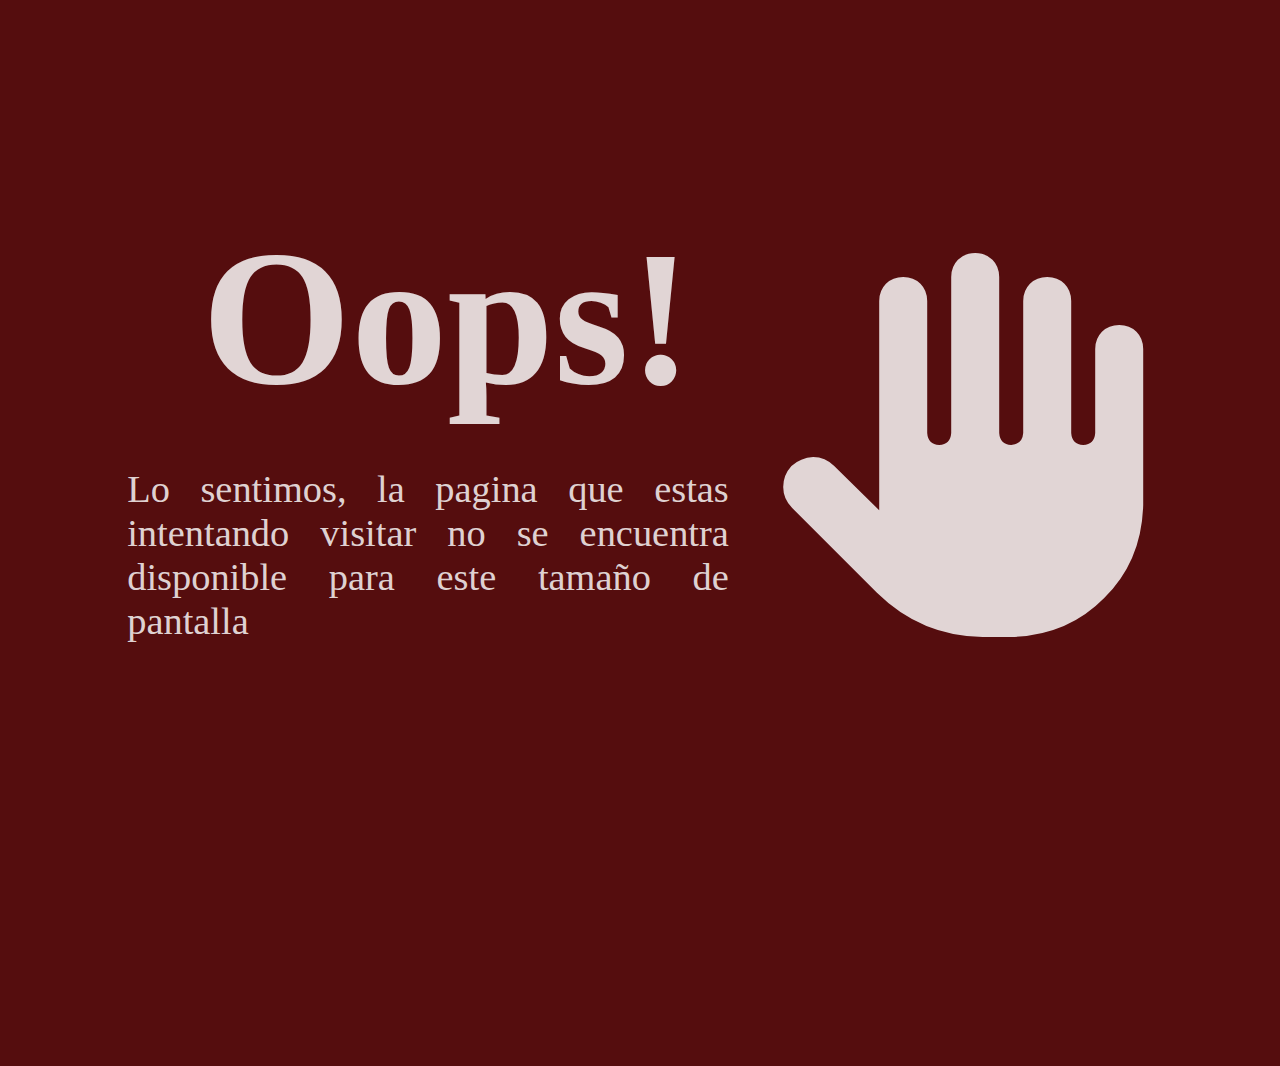
<file: pago.html>
<!DOCTYPE html>
<html lang="es">
<head>
    <meta charset="UTF-8">
    <meta name="viewport" content="width=device-width, initial-scale=1.0">
    <title>Document</title>
    <link rel="stylesheet" href="https://cdnjs.cloudflare.com/ajax/libs/font-awesome/6.0.0-beta3/css/all.min.css">
    <link rel="stylesheet" href="CSS/estilos.css">
</head>
<body>
    <header class="pago_header">
        <a href="busqueda.html"><i class="fas fa-arrow-left"></i></i></a>
    </header>

    <main class="pago_main">
        <article class="pago_main__movil">
            <h2>Proceso de pago</h2>
            <p>Llena los siguientes datos para realizar el proceso de pago.</p>
            <form action="miserver.com" method="post">            
                <label for="pais">Pais</label>
                <select name="pais" id="pais" required>
                    <option value="Colombia" selected>Colombia</option>
                    <option value="Estados Unidos">Estados Unidos</option>
                    <option value="Espana">España</option>
                    <option value="Inglaterra">Inglaterra</option>
                </select>

                <label for="departamento">Departamento</label>
                <select name="departamento" id="departamento" required>
                    <option value="Santander" selected>Santander</option>
                    <option value="Cundinamarca">Cundinamarca</option>
                    <option value="Boyaca">Boyaca</option>
                    <option value="Norte de Santander">Norte de Santander</option>
                </select>

                <label for="ciudad">Ciudad</label>
                <select name="ciudad" id="ciudad" required>
                    <option value="Bucaramanga" selected>Bucaramanga</option>
                    <option value="Floridablanca">Floridablanca</option>
                    <option value="Giron">Girón</option>
                    <option value="Piedecuesta">Piedecuesta</option>
                </select>

                <label for="direccion">Dirección</label>
                <input type="text" name="direccion" id="direccion" placeholder="Ingrese su dirección completa" required>

                <label for="telefono">Número de teléfono</label>
                <input type="number" name="telefono" id="telefono" placeholder="Ingrese su número telefónico" min="1000000000" max="9999999999" required>

                <h3>Indica la información de la tarjeta:</h3>
                <label for="nombre">Nombre en la tarjeta</label>
                <input type="text" name="nombre" id="nombre" placeholder="Ingrese el nombre tal como aparece en la tarjeta" required>

                <label for="numero_tarjeta">Numero de tarjeta</label>
                <input type="number" name="numero_tarjeta" id="numero_tarjeta" placeholder="Ingrese el numero de la tarjeta" required>

                <section class="pago_main__container">
                    <section class="pago_main__container__fecha_y_cvv">
                        <label for="mes">Fecha de vencimiento</label>
                        <select name="mes" id="mes" required>
                            <option value="01">01</option>
                            <option value="02">02</option>
                            <option value="03">03</option>
                            <option value="04">04</option>
                            <option value="05">05</option>
                            <option value="06" selected>06</option>
                            <option value="07">07</option>
                            <option value="08">08</option>
                            <option value="09">09</option>
                            <option value="10">10</option>
                            <option value="11">11</option>
                            <option value="12">12</option>
                        </select>

                        <select name="anio" id="anio" required>
                            <option value="2024" selected>2024</option>
                            <option value="2025">2025</option>
                            <option value="2026">2026</option>
                            <option value="2027">2027</option>
                            <option value="2028">2028</option>
                            <option value="2029">2029</option>
                            <option value="2030">2030</option>
                            <option value="2031">2031</option>
                            <option value="2032">2032</option>
                            <option value="2033">2033</option>
                        </select>

                        <label for="cvv">CVV</label>
                        <input type="number" id="cvv" name="cvv" min="0" max="999" required>
                    </section>
                        
                    <ul>
                        <li><i class="fa-brands fa-cc-visa"></i></li>
                        <li><i class="fa-brands fa-cc-mastercard"></i></li>
                        <li><i class="fa-brands fa-cc-paypal"></i></li>
                        <li><i class="fa-brands fa-cc-amex"></i></li>
                    </ul>
                </section>

                <input type="submit" value="Pagar" id="pagar">
            </form>
        </article>

        <section class="pantalla_escritorio">
            <span>
                <h1>Oops!</h1>
                <p>Lo sentimos, la pagina que estas intentando visitar no se encuentra disponible para este tamaño de pantalla</p>
            </span>
            <i class="fa-solid fa-hand"></i>
        </section>
    </main>

    <footer>
        <nav>
            <ul>
                <li><a href="index.html"><i class="fa-solid fa-house "></i></a></li>
                <li><a href=""><i class="fa-regular fa-circle-play "></i></a></li>
                <li><a href="busqueda.html"><i class="fas fa-search "></i></a></li>
                <li><a href=""><i class="fa-solid fa-user"></i></a></li>
            </ul>
        </nav>
    </footer>
</body>
</html>
</file>
<file: CSS/estilos.css>
*{
    margin: 0;
    padding: 0;
    box-sizing: border-box;
}

:root{
    --color_fondo: rgb(85, 13, 14);
    --color_texto: rgba(255, 255, 255, 0.829);
    --color_fondo_link: rgba(255, 217, 0, 0.587);

}

@media (min-width: 601px){
    .index_header, .busqueda_header, .informacion_header, .pago_header{
        display: none;
    }
    .index_main__movil, .busqueda_main__movil, .informacion_main__movil, .pago_main__movil{
        display: none;
    }
    footer{
        display: none;
    }
    .pantalla_escritorio{
        display: flex;
    }
}

@media (max-width: 601px){
    .index_header, .busqueda_header .informacion_header, .pago_header{
        display: flex;
    }
    .index_main__movil, .busqueda_main__movil, .informacion_main__movil, .pago_main__movil{
        display: visible;
    }
    footer{
        display: flex;
    }
    .pantalla_escritorio{
        display: none;
    }
}

/*Estilos index*/

body{
    display: flex;
    flex-direction: column;
    background-color: var(--color_fondo);
}

.index_header, .informacion_header, .pago_header{
    justify-content: space-between;
    padding:0.5em 1em;
    background-color: var(--color_fondo);
    height: 15%;
    align-items: center;
}

.index_header h1, .busqueda_main__categoria h2, .index_main__estrenos h2, .informacion_main__relacionado h2, .informacion_main__informacion_pelicula h2{
    background-color: white;
    background: radial-gradient(#eff1ff, rgb(0, 0, 0));
    -webkit-text-fill-color: transparent;
    letter-spacing: 0.1em;
    -webkit-background-clip: text;
    background-clip: text;
    align-items: center;
    margin: 0;
    font-size: 9vw;
    font-weight: 900;
    text-transform: uppercase;
    text-align: center;
    width: 100%;
    padding: 0.3em;
    
}

.index_header i, pago_header i{
    color: white;
    font-size: 8vw;
    border: 0.1em solid white;
    border-radius: 50%;
    padding: 0.3em;
}


.index_main, .busqueda_main, .informacion_main, .pago_main{
    display: flex;
    flex-direction: column;
    height: 75%;
    margin-bottom: 15%;
    background-color: var(--color_fondo);
}

.index_main__slider img{
    width:  100%;
    object-fit: cover;
}

.carousel-caption{
    display: flex;
    flex-direction: column;
    justify-content: center;
    align-items: center;
}

.index_main__estrenos{
    display: flex;
    font-size: 5vw;
    align-items: center;
    background-color: var(--color_fondo);
}

.index_main__estrenos h2, .busqueda_main__categoria h2, .informacion_main__relacionado h2{
    writing-mode: vertical-rl;
    text-orientation: mixed;
    position: relative;
    rotate: 180deg;
    font-size: 100%;
    padding: 0.5em 1em;
    margin: 0;
    text-transform: uppercase;
    letter-spacing: 0.3em;
    color: white;
}
.index_main__estrenos ul, .busqueda_main__categoria ul, .informacion_main__relacionado ul{
    background-color: var(--color_fondo);
    display: flex;
    height: 15em;
    font-weight: bold;
    list-style-type: none;
    overflow: scroll;
    gap: 0 1em;
    margin: 0;
    padding: 0 0.5em;
}

@keyframes show {
    from{
        opacity: 0;
        scale: 25%;
    }
    to{
        opacity: 1;
        scale: 100%;
    }
}

.index_main__estrenos img, .busqueda_main__categoria img, .informacion_main__relacionado img{
    display: flex;
    height: 90%;
    margin-top: 5%;
    view-timeline-name: --image;
    view-timeline-axis: inline;
    animation-timeline: --image;
    animation-name: show;
    animation-range: entry 25% cover 50%;
    animation-fill-mode: both;
    border-radius: 1em;
    box-shadow: 0 0 10px rgba(0, 0, 0, 0.708);
}

footer{
    background-color: var(--color_fondo);
    bottom: 0;
    position: fixed;
    width: 100%;
    height: 10%;
    z-index: 1000;
    box-shadow: 0 0 0.2em black;
}

footer nav{
    background-color: transparent;
    border-radius: 50px;
    display: flex;
    align-items: center;
    width: 100%;
}
footer ul{
    display: grid;
    grid-template-columns: repeat(4,25%);
    width: 100%;
    height: 100%;
    justify-items: center;
    align-items: center;
    padding: 0;
    margin: 0;
}

footer li{
    list-style-type: none;
}

footer i, .informacion_header i, .pago_header i{
    color: white;
    font-size: 8vw;
    filter: opacity(0.7);
}

footer i:active{
    font-size: 10vw;
}


/*Estilos busqueda*/

.busqueda_header{
    height: 10%;
    padding: 1em 0;
    margin-left: 2em;
}

.busqueda_header input{
    left: 2em;
    top: 0.5em;
    width: 80vw;
    font-size: 3.5vw;
}

.busqueda_header input, .pago_main input, .pago_main select{
    position: relative;
    outline: none;
    height: 2.2em;
    padding: 0 2em;
    color: gray;
    border: 0.1em solid black;
    box-shadow: 0 0 0.7em black;
    border-radius: 1em;
    filter: opacity(0.8);
}

.busqueda_header a{
    z-index: 1000;
    position: absolute;
    margin-top: 0.2em;
    align-items: center;
    justify-content: center;
    margin-left: 3vw;
    width: 10vw;
    height: 10vw;
    background-color: var(--color_fondo);
    line-height: 5.5em;
    border-radius: 50%;
    text-align: center;
    box-shadow: 0 0 0.2em black;
    filter: brightness(1.2);
}

.busqueda_header i{
    position: absolute;
    left: 25%;
    top: 25%;
    align-items: center;
    justify-content: center;
    font-size: 4vw;
    color: white;
    filter: opacity(0.6);
}

.busqueda_header a:active,.busqueda_header i:active, .informacion_main__informacion_pelicula__links li:active{
    transform: scale(1.1);
    filter: brightness(1.4);
}

.busqueda_main{
    gap: 1em;
    overflow: scroll;
    padding: 1em 0;
}

.busqueda_main__categoria, .informacion_main__relacionado{
    display: flex;
    align-items: center;
}

.busqueda_main__categoria h2, .informacion_main__relacionado h2{
    display: flex;
    width: 20vw;
    line-height: 1.3em;
    align-items: center;
    padding: 0;
    font-weight: 900;
    font-family: Arial, Helvetica, sans-serif;
    filter: brightness(1.4);
}

.busqueda_main__categoria ul, .informacion_main__relacionado ul{
    width: 80vw;
}

/*Estilos informacion*/
.informacion_header i, .pago_header i{
    width: 80%;
}

.informacion_header i:active, .pago_header i:active{
    color: var(--color_fondo_link);
}

.informacion_main__informacion_pelicula{
    display: flex;
    flex-direction: column;
    gap: 1em;
    background-color: var(--color_fondo);
}

.informacion_main__informacion_pelicula h2{
    filter: brightness(1.4);
}

.informacion_main__informacion_pelicula img{
    width: 100%;
    object-fit: cover;
}

.informacion_main__informacion_pelicula__opciones{
    display: flex;
    flex-direction: column;
    gap: 1em;
    align-items: center;
}

.informacion_main__informacion_pelicula__opciones li{
    list-style-type: none;
}

.informacion_main__informacion_pelicula__opciones a, #pagar{
    display: flex;
    height: 100%;
    text-decoration: none;
    color: var(--color_texto);
    font-weight: bold;
    font-size: 4.5vw;
    padding: 1em;
    box-shadow: 0 0 0.1em black;
    width: 70vw;
    background-color: var(--color_fondo_link);
    filter: brightness(1.2);
    justify-content: center;
}

.informacion_main__informacion_pelicula__opciones a:active, #pagar:active{
    background-color: rgba(255, 217, 0, 0.748);
}

.informacion_main__informacion_pelicula__links{
    display: grid;
    grid-template-columns: 33% 34% 33%;
    justify-items: center;
}

.informacion_main__informacion_pelicula__links li{
    display: flex;
    flex-direction: column;
    list-style-type: none;
    text-align: center;
    color: var(--color_texto);
    font-size: 3.5vw;
    gap: 0.2em;
    margin: 0.5em 0;
}

.informacion_main__informacion_pelicula__links li:active, .informacion_main__informacion_pelicula__links i:active{
    color: var(--color_fondo_link);
}

.informacion_main__informacion_pelicula__links i{
    color: var(--color_texto);
    font-size: 5vw;
}

.informacion_main__informacion_pelicula p, .informacion_main__informacion_pelicula__datos{
    color: var(--color_texto);
    font-size: 4vw;
    padding: 0 1.5em;
    text-align: justify;
    line-height: 1.3em;
}

.informacion_main__informacion_pelicula__datos{
    filter: opacity(0.8);
    list-style-type: none;
    font-size: 4vw;
    display: flex;
    justify-content: space-evenly;
    gap: 0.3em;
    margin-bottom: 1em;
}

/*Estilos pago*/

.pago_main{
    padding: 0 2em 15% 2em;
    gap: 1em;
}

.pago_main form{
    display: flex;
    flex-direction: column;
    gap: 0.7em;
}

#direccion, #telefono, #nombre, #numero_tarjeta{
    width: 80vw;
}

#ciudad, #departamento, #pais{
    width: 45vw;
}
#mes, #cvv{
    width: 23vw;
}
#anio {
    width: 26vw;
}

.pago_main input, .pago_main select{
    font-size: 3vw;
    text-align: center;
}

.pago_main option{
    font-size: 3vw;
    background-color: rgba(85, 13, 14, 0.967);
    color: var(--color_texto);
}

.pago_main select:active, .pago_main input:active, .busqueda_header input:active{
    background-color: antiquewhite;
}

.pago_main p{
    padding-bottom: 1em;
    text-align: justify;
}

.pago_main label, .pago_main p{
    color: var(--color_texto);
    font-size: 4vw;
}

.pago_main h2,.pago_main h3{
    color: rgb(211, 211, 211);
}

.pago_main h2{
    font-weight: bold;
    font-size: 8vw;
    padding-bottom: 0.3em;
}

.pago_main h3{
    font-weight: bold;
    font-size: 5vw;
    padding-top: 1em;
    padding-bottom: 0.3em;
}

.pago_main__container{
    display: flex;
    gap: 2em;
}

.pago_main__container__fecha_y_cvv{
    display: flex;
    flex-direction: column;
    gap: 0.7em;
}

.pago_main__container ul{
    list-style-type: none;
    display: grid;
    grid-template-columns: 50% 50%;
    grid-template-rows: 50% 50%;
    align-items: center;
    justify-content: center;
    height: 50%;
    gap: 0.2em;
    padding-top: 2em;
}

.pago_main__container i{
    font-size: 13vw;
}

#pagar{
    width: 25vw;
    margin-top: 1em;
    padding: 0.5em;
}

/*Pantalla no disponible*/

.pantalla_escritorio{
    margin-top: 13em;
    padding: 0 7em;
    width: 100%;
    color: var(--color_texto);
    align-items: center;
    justify-content: center;
}
.pantalla_escritorio span{
    display: flex;
    flex-direction: column;
    padding: 0 1em;
    align-items: center;
}
.pantalla_escritorio h1{
    font-size: 15vw;
    padding: 0 0.2em;
    text-align: center;
}

.pantalla_escritorio p{
    text-align: justify;
    padding: 1em 0;
    padding-right: 1em;
    font-size: 3vw;
    width: 50vw;
}

.pantalla_escritorio i{
    color: var(--color_texto);
    font-size: 30vw;
    padding-right: 0.1rem;
    animation: hand 2s cubic-bezier(.27,.75,.27,.76) infinite;
}

@keyframes hand{
    from{
        scale: 0.8;
    }
    to{
        scale: 1;
    }
}
</file>
